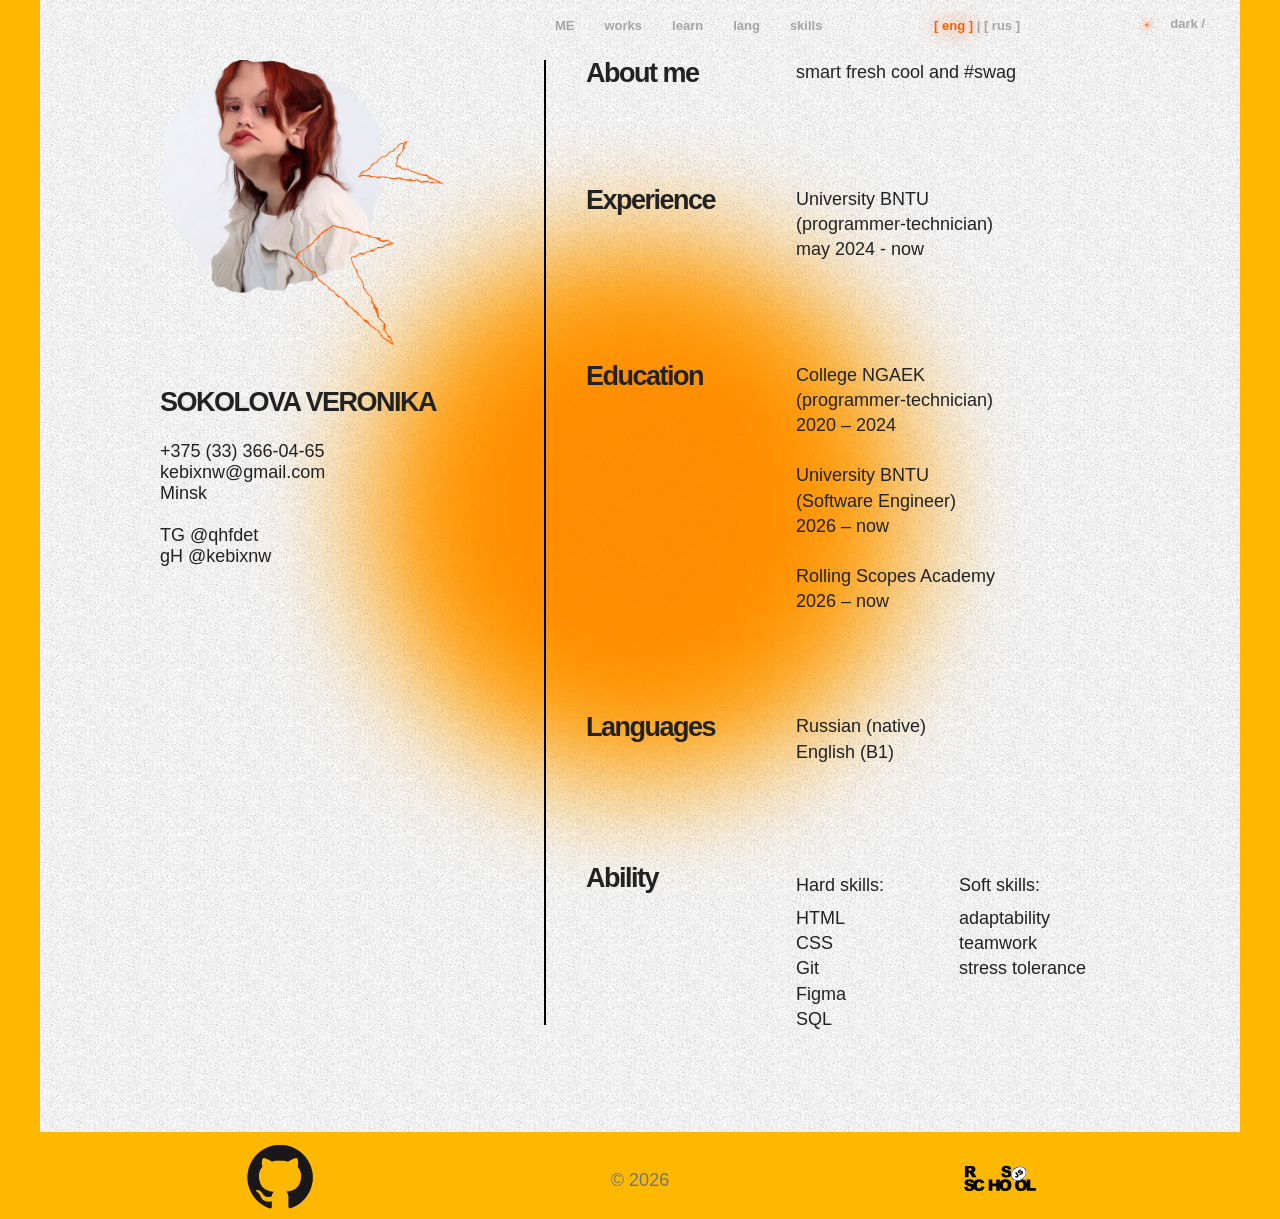
<file: index.html>
<!DOCTYPE html>
<html lang="en">
<head>
    <meta charset="UTF-8">
    <meta name="viewport" content="width=device-width, initial-scale=1.0">
    <link rel="icon" href="/img/icon.png" type="image/x-icon">
     <link rel="stylesheet" href="style.css">
    <title>CV</title>
</head>
<body>
    <main>
        <div class="back-photo">
            <header>
                <nav>
                    <ul>
                        <li><a href="#about me">ME</a></li>
                        <li></li><a href="#exp">works</a>
                        <li></li><a href="#educ">learn</a>
                        <li></li><a href="#lang">lang</a>
                        <li></li><a href="#skills">skills</a>
                    </ul>
                </nav>

                <div class="header-languages">
                    <a href="index.html" class="active">[ eng ]</a> | <a href="cv_rus.html">[ rus ]</a>
                </div>

                <div class="header-themes">
                    <input type="checkbox" id="theme-switch" hidden>
                    <label for="theme-switch" class="theme-btn">
                        <span class="theme-icon"></span>
                        <span class="theme-label"></span>
                    </label>
                </div>
            </header>

            <div class="cv-layout">

                <aside class="contacts">
                    <img src="img/avatar-cv-dark.png" alt="Соколова вероника владимировна" class="photo-prof">

                    <div class="info">
                        <h1>SOKOLOVA VERONIKA</h1>
                        <p>+375 (33) 366-04-65<br>
                            <a href="kebixnw@gmail.com">kebixnw@gmail.com</a><br>
                            Minsk<br><br>
                            TG <a href="t.me/qhfdet">@qhfdet</a><br>
                            gH  <a href="https://github.com/kebixnw">@kebixnw</a>
                        </p>
                    </div>
                </aside>

                <div class="divider"></div>

                <section class="info-table">
                        <div class="info-row" id="about me">
                            <h2 class="info-title">About me</h2>
                            <p class="info-desc">smart fresh cool and #swag</p>
                        </div>

                        <div class="info-row" id="exp">
                            <h2 class="info-title">Experience</h2>
                            <p class="info-desc"><a href="https://bntu.by/" class="info-desc">University BNTU</a><br><a href="https://bntu.by/person/sokolova-veronika">(programmer-technician)</a><br> may 2024 - now</p>
                        </div>

                        <div class="info-row" id="educ">
                            <h2 class="info-title">Education</h2>
                            <p class="info-desc">
                                <a href="https://www.ngaek.by/index.php/ru/">College NGAEK</a><br>(programmer-technician) <br>2020 – 2024<br><br>
                                <a href="https://bntu.by/institutes/mido">University BNTU </a><br>(Software Engineer) <br>2026 – now<br><br>
                                <a href="https://rs.school/">Rolling Scopes Academy</a> <br>2026 – now
                            </p>
                        </div>

                        <div class="info-row" id="lang">
                            <h2 class="info-title">Languages</h2>
                            <p class="info-desc">Russian (native)<br>English (B1)</p>
                        </div>

                        <div class="info-row" id="skills">
                            <h2 class="info-title">Ability</h2>
                            <div class="info-desc skills">
                                <div class="skills-col">
                                    <p>Hard skills:</p>
                                    <p>HTML<br>CSS<br>Git<br>Figma<br>SQL</p>
                                </div>
                                <div class="skills-col">
                                    <p>Soft skills:</p>
                                    <p>adaptability<br>teamwork<br>stress tolerance</p>
                                </div>
                            </div>
                        </div>
                </section>
            </div>
        </div>

        <footer>
            <div class="footer-col">
                <img src="img/github-com-logo.png" alt="github">
            </div>
            <div class="footer-col">
                <p>© 2026</p>
            </div>
            <div class="footer-col">
                <img src="img/rs-school-logo.svg" alt="rsschool">
            </div>
                
        </footer>
     </main>
</body>
</html>
</file>
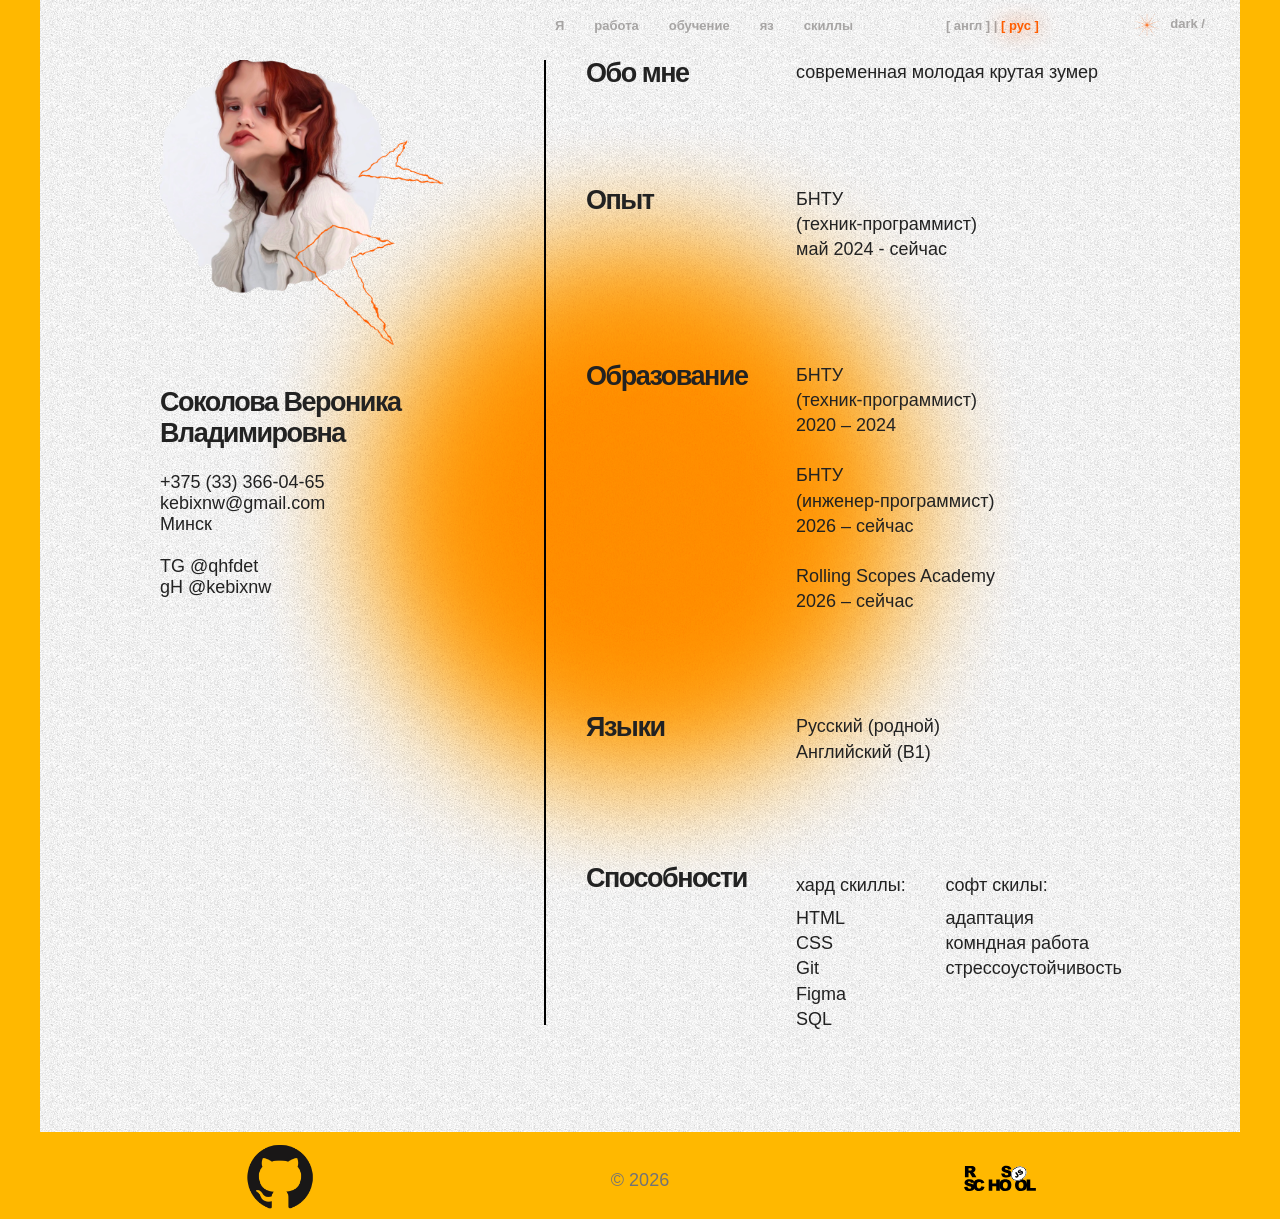
<file: cv_rus.html>
<!DOCTYPE html>
<html lang="en">
<head>
    <meta charset="UTF-8">
    <meta name="viewport" content="width=device-width, initial-scale=1.0">
    <link rel="icon" href="/img/icon.png" type="image/x-icon">
     <link rel="stylesheet" href="style.css">
    <title>CV</title>
</head>
<body>
    <main>
        <div class="back-photo">
            <header>
                <nav>
                    <ul>
                        <li><a href="#about me">Я</a></li>
                        <li></li><a href="#exp">работа</a>
                        <li></li><a href="#educ">обучение</a>
                        <li></li><a href="#lang">яз</a>
                        <li></li><a href="#skills">скиллы</a>
                    </ul>
                </nav>

                <div class="header-languages">
                    <a href="index.html">[ англ ]</a> | <a href="cv_rus.html" class="active">[ рус ]</a>
                </div>

                <div class="header-themes">
                    <input type="checkbox" id="theme-switch" hidden>
                    <label for="theme-switch" class="theme-btn">
                        <span class="theme-icon"></span>
                        <span class="theme-label"></span>
                    </label>
                </div>
            </header>

            <div class="cv-layout">

                <aside class="contacts">
                    <img src="img/avatar-cv-dark.png" alt="Соколова вероника владимировна" class="photo-prof">

                    <div class="info">
                        <h1>Соколова Вероника Владимировна</h1>
                        <p>+375 (33) 366-04-65<br>
                            <a href="kebixnw@gmail.com">kebixnw@gmail.com</a><br>
                            Минск<br><br>
                            TG <a href="t.me/qhfdet">@qhfdet</a><br>
                            gH  <a href="https://github.com/kebixnw">@kebixnw</a>
                        </p>
                    </div>
                </aside>

                <div class="divider"></div>

                <section class="info-table">
                        <div class="info-row" id="about me">
                            <h2 class="info-title">Обо мне</h2>
                            <p class="info-desc">современная молодая крутая зумер</p>
                        </div>

                        <div class="info-row" id="exp">
                            <h2 class="info-title">Опыт</h2>
                            <p class="info-desc"><a href="https://bntu.by/" class="info-desc">БНТУ</a><br><a href="https://bntu.by/person/sokolova-veronika">(техник-программист)</a><br> май 2024 - сейчас</p>
                        </div>

                        <div class="info-row" id="educ">
                            <h2 class="info-title">Образование</h2>
                            <p class="info-desc">
                                <a href="https://www.ngaek.by/index.php/ru/">БНТУ</a><br>(техник-программист) <br>2020 – 2024<br><br>
                                <a href="https://bntu.by/institutes/mido">БНТУ</a><br>(инженер-программист) <br>2026 – сейчас<br><br>
                                <a href="https://rs.school/">Rolling Scopes Academy</a> <br>2026 – сейчас
                            </p>
                        </div>

                        <div class="info-row" id="lang">
                            <h2 class="info-title">Языки</h2>
                            <p class="info-desc">Русский (родной)<br>Английский (B1)</p>
                        </div>

                        <div class="info-row" id="skills">
                            <h2 class="info-title">Способности</h2>
                            <div class="info-desc skills">
                                <div class="skills-col">
                                    <p>хард скиллы:</p>
                                    <p>HTML<br>CSS<br>Git<br>Figma<br>SQL</p>
                                </div>
                                <div class="skills-col">
                                    <p>софт скилы:</p>
                                    <p>адаптация<br>комндная работа<br>стрессоустойчивость</p>
                                </div>
                            </div>
                        </div>
                </section>
            </div>
        </div>

        <footer>
            <div class="footer-col">
                <img src="img/github-com-logo.png" alt="github">
            </div>
            <div class="footer-col">
                <p>© 2026</p>
            </div>
            <div class="footer-col">
                <img src="img/rs-school-logo.svg" alt="rsschool">
            </div>
                
        </footer>
     </main>
</body>
</html>
</file>
<file: style.css>
body {
    background-color: var(--back-color);
    margin: 0;
    padding: 0;

    font-family: sans-serif  ;
    font-size: large;
}

main{
    max-width: 1200px;
    background: var(--main);
    color: var(--text);
    height: auto;
    margin: 0 auto;
}
.back-photo{
    background-image: url('img/bb.png');
    background-repeat: no-repeat;
}

header{
    width: 60%;
    box-sizing: border-box;
    margin-left: auto; 
    
    display: flex;
    justify-content: space-between; 
    align-items: center;    
    padding: 10px 35px; 

    font-size: small;
    font-weight:bold;
    color: #a7a5a4;
}

ul {
  list-style-type: none;
  display: flex;         
  gap: 15px;             
  margin: 0;
  padding: 0;
}

header img {
    vertical-align: middle;
    margin-right: 5px;     
}

.cv-layout {
  max-width: 80%;
  margin: 0 auto;
  margin-top: 10px;

  display: grid;
  grid-template-columns: 40% 2px 60%;
  box-sizing: border-box;
  align-items: start;   
}
.info-table{
    margin-left: 40px;
    font-size: large;
}
.info-row {
  display: grid;
  grid-template-columns: 150px 1fr;   
  gap: 60px;
  align-items: start;   
  margin-bottom: 100px;
}
.skills {
  display: grid;
  grid-template-columns: 1fr 1fr;
}

.skills-col p {
  margin: 8px 0 0 0;
}

footer{
display: grid;
grid-template-columns: 40% 20% 40%;
justify-content: center;
align-items: center; 
box-sizing: border-box;
padding-top: 10px;
background-color: #FFB800;
    text-align: center;
    color: var(--footer-txt);
}
.footer-col{
  gap: 60px;
}

footer img{
 width: 15%;
  height: 10%;
  object-fit: cover;
}


/*fonts*/
p{
    font-weight: 100;
    color: var(--text);
}
footer p{
    color: var(--footer-txt);
}
h1,h2{
    font-weight: 900;
    letter-spacing: -1.5px;
    font-size: 1.5em;
}

.cv-layout a{
    text-decoration: none;
    color: var(--text);
    border-bottom: 0 solid #FF5D00;
    transition: 0.2s;
}
.cv-layout a:hover { border-bottom-width: 3px; }

button {
  all: unset;
  cursor: pointer; 
  color: var(--link); 
}
header a{
  text-decoration: none;
  color: var(--link);
}
header a.active{text-shadow: 0px 0px 20px #FF5D00; color:#FF5D00}
           
.info-title {
  margin: 0;
  line-height: 1;
}

.info-desc {
  margin: 0;
  line-height: 1.4;
}
.divider {
  background: black;
  width: 2px;
  height: 90%;            
}

.theme-icon {
    display: inline-block;
    width: 30px;
    height: 30px;
    background-image: var(--img-theme);
    background-size: contain;
    background-repeat: no-repeat;
    background-position: center;
    vertical-align: middle;
    margin-right: 5px;
}

.theme-label::before {
    content: var(--label-text);
}

.photo-prof {
    width: 300px;
    height: 300px;
    background-size: cover;
    background-position: center;
    background-repeat: no-repeat;
}

/* buttons */
.theme-btn {
    cursor: pointer;
    color: var(--btn-txt);
}

.theme-btn:hover .theme-label::before {
    text-decoration: underline;
}
:root {
  --back-color: #FFB800;
  --main:       #ffffff;   /* фон страницы */
  --text:       #222222;   /* основной текст */
  --link:       #a7a5a4;   /* ссылки */
  --btn-txt:    #a7a5a4;   /* текст кнопки */
  --footer-txt: #737373;   /*текст футера*/
  --img-theme:  url("img/light-star.png");
  --label-text: "dark /";
}

:root:has(#theme-switch:checked) {
  --back-color: #14140c;
  --main:       #646044;   /* фон страницы */
  --text:       #ffffff;   /* основной текст */
  --link:       #ffffff;   /* ссылки */
  --btn-txt:    #ffffff;   /* текст кнопки */
  --footer-txt: rgb(59, 59, 59);   /*текст футера*/
  --img-theme:  url("img/dark-star.png");
  --label-text: "light /";
}
</file>
